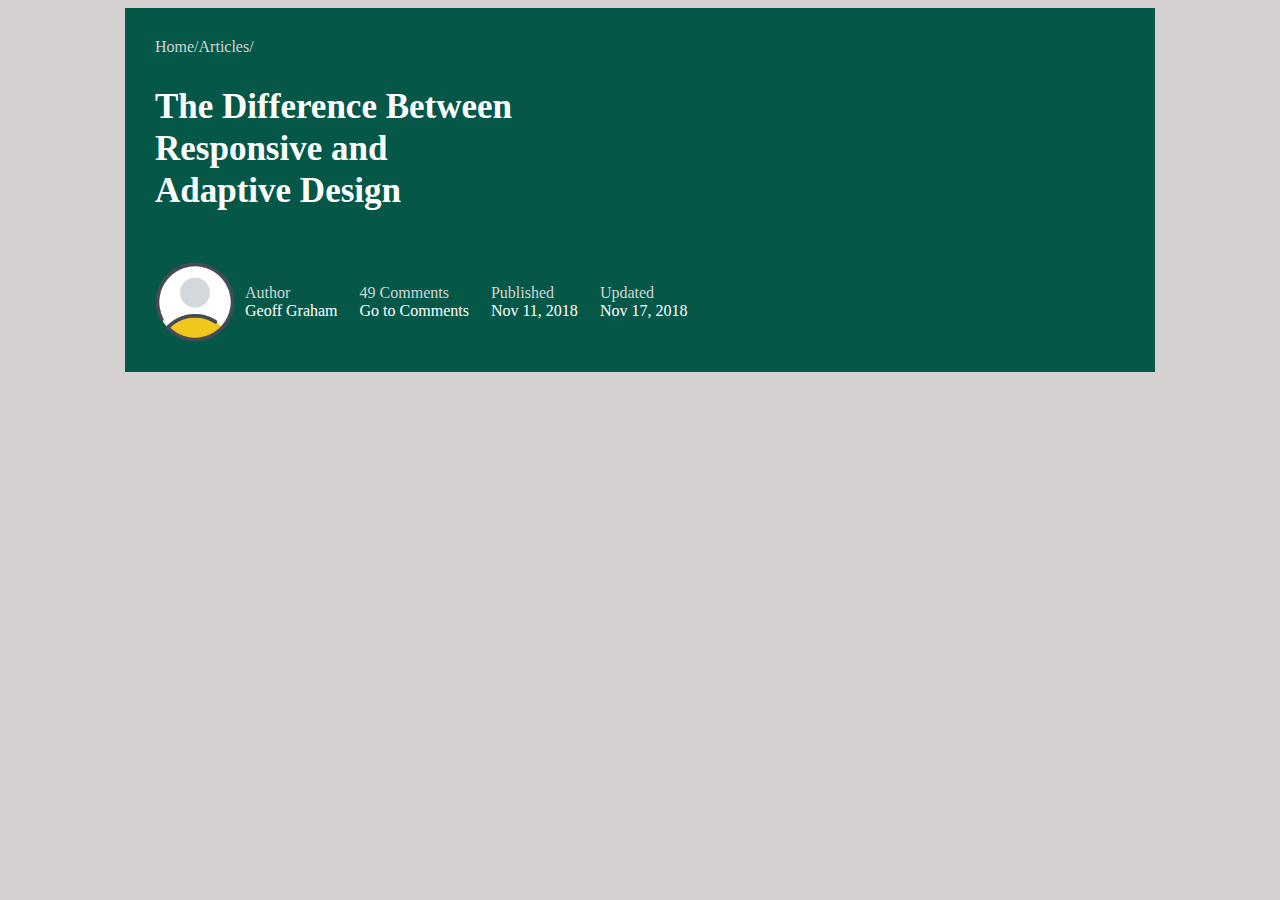
<file: дз-1/index.html>
<!DOCTYPE html>
<html lang="en">

<head>
  <meta charset="UTF-8">
  <meta http-equiv="X-UA-Compatible" content="IE=edge">
  <meta name="viewport" content="width=device-width, initial-scale=1.0">
  <link rel="stylesheet" href="style/style.css">
  <title>Document</title>
</head>

<body>
  <main>
    <div class="container">
      <div class="text">Home/Articles/</div>
      <div class="title">
        The Difference Between </br> Responsive and </br> Adaptive Design
      </div>
      <div class="user">
        <div class="user-logo">
          <img src="img/account.png" alt="">
        </div>
        <div class="user-information">
          <div class="user-information__row">
            <div class="text__one">Author</div>
            <div class="text__two">Geoff Graham</div>
          </div>
          <div class="user-information__row">
            <div class="text__one">49 Comments</div>
            <div class="text__two">Go to Comments</div>
          </div>
          <div class="user-information__row">
            <div class="text__one">Published</div>
            <div class="text__two">Nov 11, 2018</div>
          </div>
          <div class="user-information__row">
            <div class="text__one">Updated</div>
            <div class="text__two">Nov 17, 2018</div>
          </div>
        </div>
      </div>
    </div>
  </main>


</body>

</html>
</file>
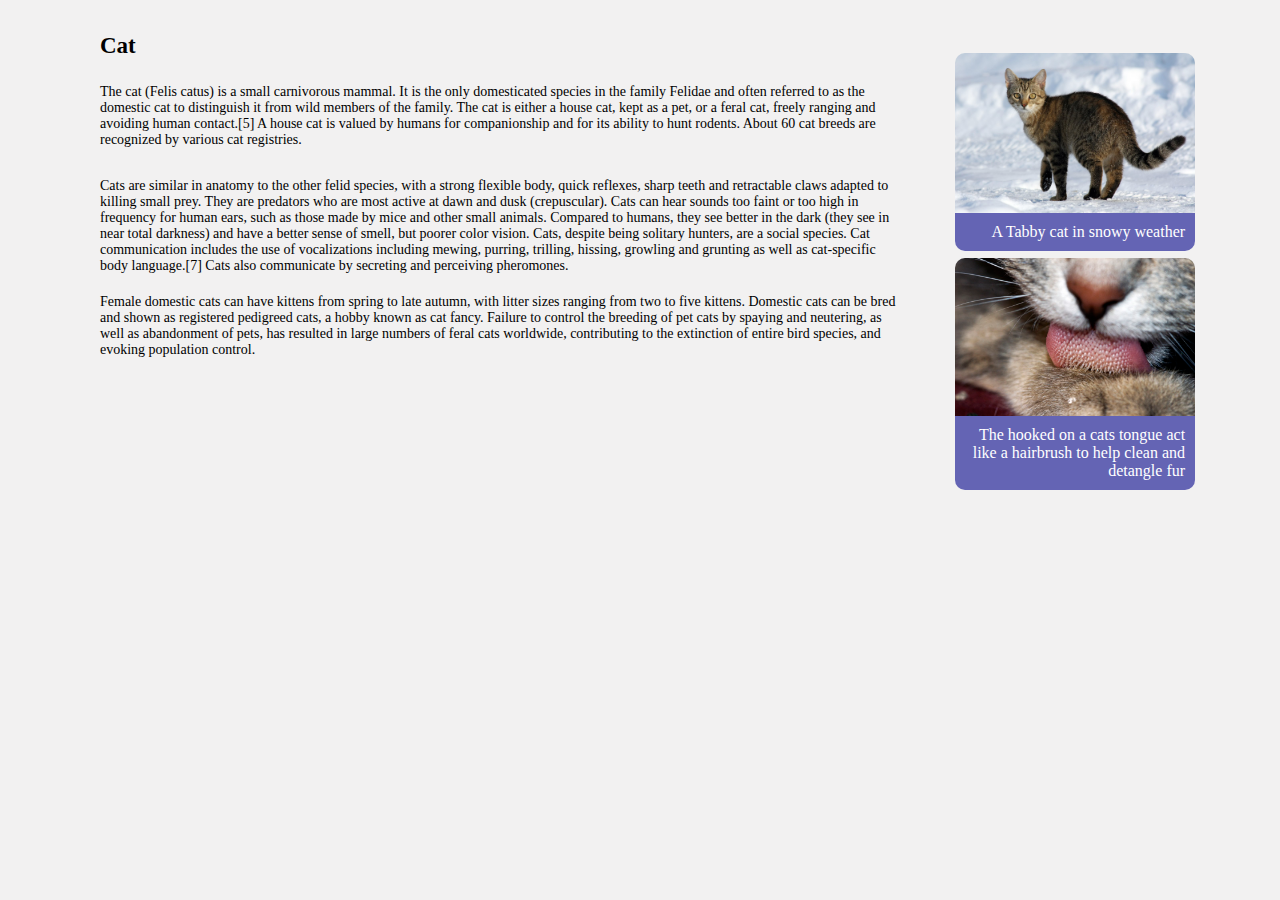
<file: дз-2/index.html>
<!DOCTYPE html>
<html lang="en">

<head>
    <meta charset="UTF-8">
    <meta http-equiv="X-UA-Compatible" content="IE=edge">
    <meta name="viewport" content="width=device-width, initial-scale=1.0">
    <link rel="stylesheet" href="style/style.css">
    <title>Document</title>
</head>

<body>
    <div class="container">
        <div class="information">
            <div class="information__title">Cat</div></br>
            <div class="information__subtitle-one">The cat (Felis catus) is a small carnivorous mammal. It is the only
                domesticated species in the family Felidae and often referred to as the domestic cat to distinguish it
                from wild members of the family. The cat is either a house cat, kept as a pet, or a feral cat, freely
                ranging and avoiding human contact.[5] A house cat is valued by humans for companionship and for its
                ability to hunt rodents. About 60 cat breeds are recognized by various cat registries.</div></br>
            <div class="information__image">
                <div class="image__row">
                    <img src="img/cat1.jpg" alt="">
                    <div class="image__text">
                        <p>A Tabby cat in snowy weather </p>
                    </div>
                </div>
                <div class="image__row">
                    <img src="img/cat2.jpg" alt="">
                    <div class="image__text">
                        <p>The hooked on a cats tongue act like a hairbrush to help clean and detangle fur</p>
                    </div>
                </div>
            </div>

            <div class="information__subtitle-two">Cats are similar in anatomy to the other felid species, with a strong
                flexible body, quick reflexes, sharp teeth and retractable claws adapted to killing small prey. They are
                predators who are most active at dawn and dusk (crepuscular). Cats can hear sounds too faint or too high
                in frequency for human ears, such as those made by mice and other small animals. Compared to humans,
                they see better in the dark (they see in near total darkness) and have a better sense of smell, but
                poorer color vision. Cats, despite being solitary hunters, are a social species. Cat communication
                includes the use of vocalizations including mewing, purring, trilling, hissing, growling and grunting as
                well as cat-specific body language.[7] Cats also communicate by secreting and perceiving pheromones.
            </div></br>
            <div class="information__subtitle-thre">Female domestic cats can have kittens from spring to late autumn,
                with litter sizes ranging from two to five kittens. Domestic cats can be bred and shown as registered
                pedigreed cats, a hobby known as cat fancy. Failure to control the breeding of pet cats by spaying and
                neutering, as well as abandonment of pets, has resulted in large numbers of feral cats worldwide,
                contributing to the extinction of entire bird species, and evoking population control.</div>
        </div>

</body>

</html>
</file>
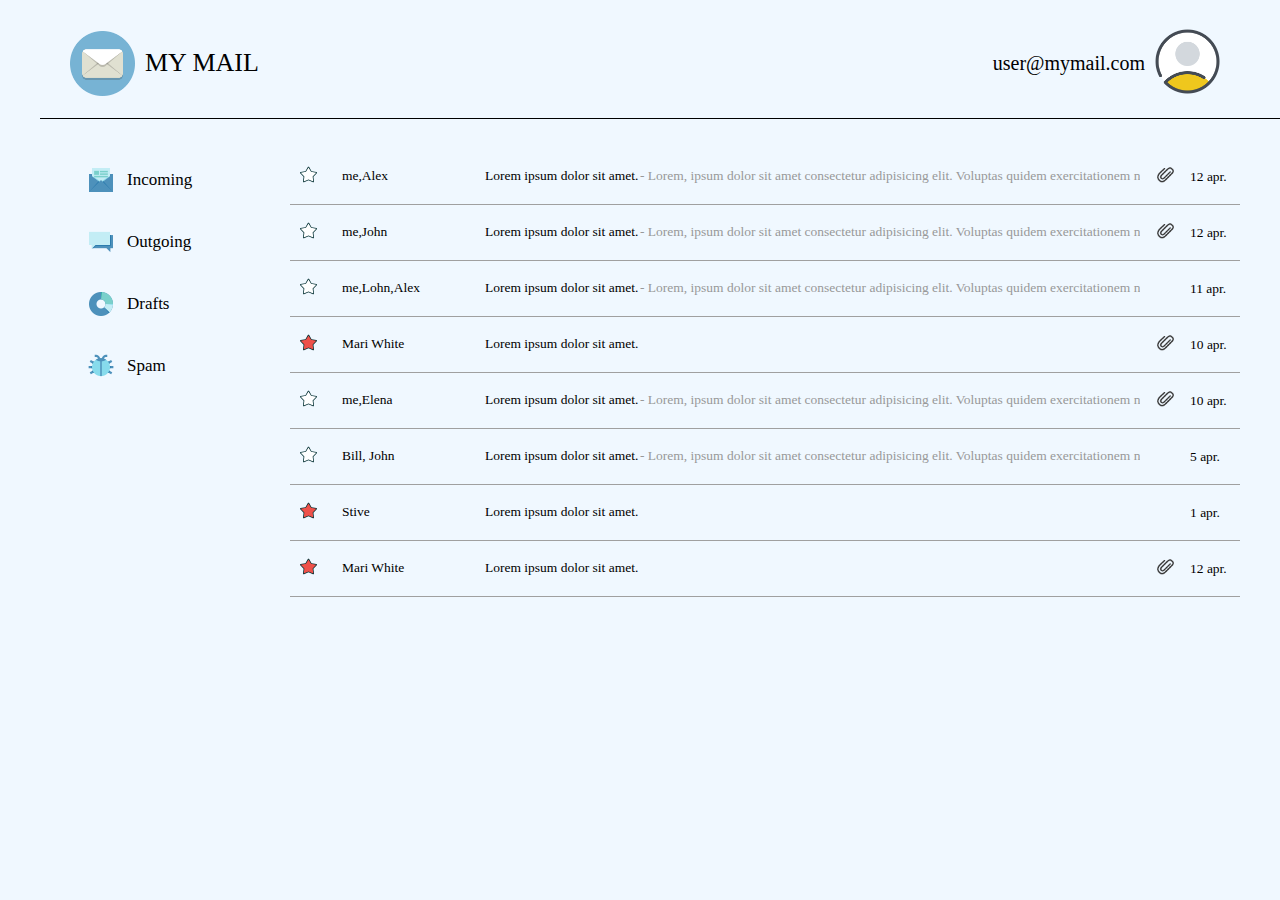
<file: дз-3/index.html>
<!DOCTYPE html>
<html lang="en">

<head>
    <meta charset="UTF-8">
    <meta http-equiv="X-UA-Compatible" content="IE=edge">
    <meta name="viewport" content="width=device-width, initial-scale=1.0">
    <link rel="stylesheet" href="style/style.css">
    <title>Document</title>
</head>

<body>
    <div class="container">
        <header class="header">
            <div class="header__icon">
                <img src="img/mail.png" alt="">
                <div class="text">MY MAIL</div>
            </div>
            <div class="header-account">
                <div class="header-account__gmail">user@mymail.com</div>
                <div class="header-account__photo">
                    <img src="img/account.png" alt="">
                </div>
            </div>
        </header>
        <main class="main">
            <div class="main-menu">
                <div class="main-menu__row">
                    <a href="">
                        <img src="img/incom.png" alt="" class="icon-menu">
                        <div class="text-menu">Incoming</div>
                    </a>
                </div>
                <div class="main-menu__row">
                    <a href="">
                        <img src="img/outcom.png" alt="" class="icon-menu">
                        <div class="text-menu">Outgoing</div>
                    </a>
                </div>
                <div class="main-menu__row">
                    <a href="">
                        <img src="img/draft.png" alt="" class="icon-menu">
                        <div class="text-menu">Drafts</div>
                    </a>
                </div>
                <div class="main-menu__row">
                    <a href="">
                        <img src="img/spam.png" alt="" class="icon-menu">
                        <div class="text-menu">Spam</div>
                    </a>
                </div>
            </div>
            <div class="main-information">
                <div class="main-information__row">
                    <div class="row__icon">
                        <img src="img/star1.svg" alt="">
                    </div>
                    <div class="row__inform">
                        <div class="inform__name">me,Alex</div>
                        <div class="inform__title">Lorem ipsum dolor sit amet.</div>
                        <div class="inform__subtitle"> - Lorem, ipsum dolor sit amet consectetur adipisicing elit.
                            Voluptas quidem exercitationem nemo ratione quae iusto?</div>
                    </div>
                    <div class="row__add">
                        <div class="add__file">
                            <img src="img/attach_26.png" alt="">
                        </div>
                        <div class="add__date">12 apr.</div>
                    </div>
                </div>
                <div class="main-information__row">
                    <div class="row__icon">
                        <img src="img/star1.svg" alt="">
                    </div>
                    <div class="row__inform">
                        <div class="inform__name">me,John</div>
                        <div class="inform__title">Lorem ipsum dolor sit amet.</div>
                        <div class="inform__subtitle"> - Lorem, ipsum dolor sit amet consectetur adipisicing elit.
                            Voluptas quidem exercitationem nemo ratione quae iusto?</div>
                    </div>
                    <div class="row__add">
                        <div class="add__file">
                            <img src="img/attach_26.png" alt="">
                        </div>
                        <div class="add__date">12 apr.</div>
                    </div>
                </div>
                <div class="main-information__row">
                    <div class="row__icon">
                        <img src="img/star1.svg" alt="">
                    </div>
                    <div class="row__inform">
                        <div class="inform__name">me,Lohn,Alex</div>
                        <div class="inform__title">Lorem ipsum dolor sit amet.</div>
                        <div class="inform__subtitle"> - Lorem, ipsum dolor sit amet consectetur adipisicing elit.
                            Voluptas quidem exercitationem nemo ratione quae iusto?</div>
                    </div>
                    <div class="row__add">
                        <div class="add__file">

                        </div>
                        <div class="add__date">11 apr.</div>
                    </div>
                </div>
                <div class="main-information__row">
                    <div class="row__icon">
                        <img src="img/star2.svg" alt="">
                    </div>
                    <div class="row__inform">
                        <div class="inform__name">Mari White</div>
                        <div class="inform__title">Lorem ipsum dolor sit amet.</div>
                        <div class="inform__subtitle"> </div>
                    </div>
                    <div class="row__add">
                        <div class="add__file">
                            <img src="img/attach_26.png" alt="">
                        </div>
                        <div class="add__date">10 apr.</div>
                    </div>
                </div>
                <div class="main-information__row">
                    <div class="row__icon">
                        <img src="img/star1.svg" alt="">
                    </div>
                    <div class="row__inform">
                        <div class="inform__name">me,Elena</div>
                        <div class="inform__title">Lorem ipsum dolor sit amet.</div>
                        <div class="inform__subtitle"> - Lorem, ipsum dolor sit amet consectetur adipisicing elit.
                            Voluptas quidem exercitationem nemo ratione quae iusto?</div>
                    </div>
                    <div class="row__add">
                        <div class="add__file">
                            <img src="img/attach_26.png" alt="">
                        </div>
                        <div class="add__date">10 apr.</div>
                    </div>
                </div>
                <div class="main-information__row">
                    <div class="row__icon">
                        <img src="img/star1.svg" alt="">
                    </div>
                    <div class="row__inform">
                        <div class="inform__name">Bill, John</div>
                        <div class="inform__title">Lorem ipsum dolor sit amet.</div>
                        <div class="inform__subtitle"> - Lorem, ipsum dolor sit amet consectetur adipisicing elit.
                            Voluptas quidem exercitationem nemo ratione quae iusto?</div>
                    </div>
                    <div class="row__add">
                        <div class="add__file">

                        </div>
                        <div class="add__date">5 apr.</div>
                    </div>
                </div>
                <div class="main-information__row">
                    <div class="row__icon">
                        <img src="img/star2.svg" alt="">
                    </div>
                    <div class="row__inform">
                        <div class="inform__name">Stive</div>
                        <div class="inform__title">Lorem ipsum dolor sit amet.</div>
                        <div class="inform__subtitle"> </div>
                    </div>
                    <div class="row__add">
                        <div class="add__file">

                        </div>
                        <div class="add__date">1 apr.</div>
                    </div>
                </div>
                <div class="main-information__row">
                    <div class="row__icon">
                        <img src="img/star2.svg" alt="">
                    </div>
                    <div class="row__inform">
                        <div class="inform__name">Mari White</div>
                        <div class="inform__title">Lorem ipsum dolor sit amet.</div>
                        <div class="inform__subtitle"></div>
                    </div>
                    <div class="row__add">
                        <div class="add__file">
                            <img src="img/attach_26.png" alt="">
                        </div>
                        <div class="add__date">12 apr.</div>
                    </div>
                </div>

            </div>
        </main>
    </div>
</body>

</html>
</file>
<file: дз-1/style/style.css>
body{
    background-color: rgb(213, 209, 209);
}
.container{
    background-color: rgb(5, 88, 72);
    padding: 30px 0 30px 30px;
    max-width: 1000px;
    margin: auto;
}
.text{
    color: rgb(210, 212, 214);
}
.title{
    margin-top: 30px;
    font-size: 35px;
    color: #fff;
    line-height: 1.2;
    font-weight: 900;
}
.user{
    display: flex;
    align-items: center;
    margin-top: 50px;
}
.user-logo{
    max-width: 80px;
    max-height: 80px;
    border-radius: 50%;
}
@media screen and (max-width:700px) {
    .user-logo{
        max-width: 100px;
        max-height: 100px;  
    }
    
}
img{
    width: 80px;
    height: 100%;
}
.user-information{
    display: flex;
    align-items: center;
}
.user-information__row{
    padding: 0 12px 0 10px;
}
@media screen and (max-width:600px) {
    .user-information{   
    display: flex;
    flex-wrap: wrap; 
    } 
}
@media screen and (max-width:600px) {
    .user-information__row{
     margin: 25px;
     padding-left: 20px;
    }
}
.text__one{
    color: rgb(210, 212, 214);
}
.text__two{
    color: #fff;
    min-width: 100%;
}
@media screen and (max-width:600px) {
    .container{
      padding: 20px; 
    }
}
</file>
<file: дз-2/style/style.css>
body {
    background-color: rgb(242, 241, 241);
}

.container {
    max-width: 1100px;
    margin: auto;
    position: relative;
    padding: 5px;
}

.information__title {
    display: inline-block;
    font-size: 23px;
    font-weight: 900;
    margin: 20px 0 15px 10px;
}

.information__image {
    display: inline-block;
    position: absolute;
    top: 0;
    right: 0;
}

img {
    max-width: 240px;
    display: block;
    margin-top: 45px;
    border-radius: 10px 10px 0 0;
    position: relative;

}

.information__subtitle-one {
    max-width: 800px;
    display: inline-block;
    margin: 10px 260px 20px 10px;
    font-size: 14px;
}

.information__subtitle-two {
    max-width: 800px;
    display: inline-block;
    margin: 10px 265px 10px 10px;
    font-size: 14px;
}

.information__subtitle-thre {
    max-width: 800px;
    display: inline-block;
    margin: 10px 265px 15px 10px;
    font-size: 14px;
}

.image__text {
    position: absolute;
    top: 100;
    left: 0;
    background-color: rgb(100, 100, 180);
    text-align: right;
    border-radius: 0 0 10px 10px;
    padding: 10px;
    width: 91.7%;
    color: #fff;
}

p {
    margin: 0;
}

@media screen and (max-width:800px) {
    .information__image {
        position: relative;
        padding: 5px;
    }

}

@media screen and (max-width:800px) {
    .information__image img {
        display: inline-block;
        margin: 5px 0px 5px 15px;
        max-width: 352px;
        width: 100%;
        padding: 3px 1px 3px 0;
    }

}

@media screen and (max-width:800px) {
    .information__subtitle-one {
        margin: 10px 5px 10px 10px;
        max-width: 745px;
    }

}

@media screen and (max-width:800px) {
    .information__subtitle-two {
        margin: 80px 5px 10px 10px;
        max-width: 745px;
    }

}

@media screen and (max-width:800px) {
    .information__subtitle-thre {
        margin: 10px 5px 10px 10px;
        max-width: 745px;
    }

}

@media screen and (max-width:800px) {
    .image__text {
        max-width: 353px;
        width: 100%;
        position: absolute;
        top: 95%;
        left: 0;
        margin-left: 15px;
        display: flex;
        justify-content: flex-end;
        padding: 5px 0px 5px 0px;
    }

}

@media screen and (max-width:800px) {
    .image__row {
        display: flex;
        margin-right: 20px;
        position: relative;
    }

}

@media screen and (max-width:800px) {
    .information__image {
        display: flex;

    }

}
@media screen and (max-width:800px) {
    p {
        max-width: 435px;
        padding: 0;
        margin: 7px;
    }

}

@media screen and (max-width:600px) {
    .information__image {
        display: block;
    }

}

@media screen and (max-width:600px) {
    .image__row img {
        max-width: 100%;
    }

}

@media screen and (max-width:600px) {
    .image__row {
        margin-bottom: 40px;
    }

}

@media screen and (max-width:600px) {
    .image__text {
        max-width: 800px;
        width: 100%;
        position: absolute;
        top: 95%;
        left: 0;
        margin-left: 15px;
        display: flex;
        justify-content: flex-end;
        padding: 5px 0px 5px 0px;
    }

}

@media screen and (max-width:600px) {
    p {
        max-width: 475px;
        padding: 0;
        margin: 7px;
        font-size: 18px;

    }

}

@media screen and (max-width:600px) {
    .information__subtitle-two {
        margin: 35px 5px 10px 10px;
        max-width: 745px;
    }

}
</file>
<file: дз-3/style/style.css>
body {
    background-color: aliceblue;
    font-size: 13.5px;
}

.container {
    max-width: 1200px;
    margin: auto;
}

.header {
    width: 100%;
    height: 70px;
    display: flex;
    justify-content: space-between;
    align-items: center;
    border-bottom: 1px solid #000;
    padding: 20px;
}

.header__icon {
    display: flex;
    align-items: center;
}

img {
    max-width: 65px;
    margin: 10px;
}

.text {
    font-size: 26px;
    font-weight: 400;
}

.header-account {
    display: flex;
    align-items: center;
    padding: 30px;
}

.header-account__gmail {
    font-size: 20px;
}

.main {
    display: flex;
    margin-top: 30px;
}

.main-menu {
    min-width: 240px;
    margin-right: 10px;
}

.main-menu__row a {
    text-decoration: none;
    color: #000;
    display: flex;
    align-items: center;
    max-width: 250px;
    margin-left: 30px;
    padding: 5px;
}

.main-menu__row a:hover {
    background-color: rgb(248, 193, 193);
}

.text-menu {
    font-size: 17px;
}

.main-information__row {
    display: flex;
    align-items: center;
    height: 55px;
    border-bottom: 1px solid rgb(160, 160, 160);
    width: 100%;
    position: relative;
}

.main-information__row:hover {
    background-color: rgb(221, 221, 221);

}

.row__icon img {
    width: 17px;
}

.row__inform {
    display: flex;
}

.inform__name {
    margin: 15px;
    min-width: 78px;
}

.inform__title {
    margin: 15px 0 15px 50px;
    min-width: 140px;
    max-width: 155px;
    width: 100vw;
    display: inline-block;

}

.inform__subtitle {
    margin: 15px 0px 15px 0;
    overflow: hidden;
    height: 17px;
    color: rgb(152, 152, 153);
    max-width: 600px;
}

.row__add {
    display: flex;
    align-items: center;
    justify-content: flex-end;
    position: absolute;
    top: 10;
    right: 0;
    background-color: aliceblue;
    width: 100px;
    height: 50px;
}

.add__file {
    margin: 0 6px 0 0;
}

.add__date {
    min-width: 50px;
}

.add__file img {
    width: 17px;
}

@media screen and (max-width:809px) {
    .inform__name {
        margin: 15px 8px 15px 8px;
    }

}

@media screen and (max-width:800px) {
    .main-menu__row a {
        margin-left: 15px;
    }

}

@media screen and (max-width:800px) {
    .row__inform {
        display: block;
        margin: 0;
        padding: 4px 7px 7px 0;
    }

}

@media screen and (max-width:800px) {
    .inform__name {
        margin: 0;
        padding: 0;
    }

}

@media screen and (max-width:800px) {
    .inform__title {
        margin: 0;
        padding: 0;
    }

}

@media screen and (max-width:800px) {
    .inform__subtitle {
        margin: 0;
        padding: 0;
    }

}

@media screen and (max-width:800px) {
    .main-information__row {
        display: flex;
        align-items: start;
    }

}

@media screen and (max-width:800px) {
    .row__icon img {
        margin: 3px 10px 0 0;
    }

}

@media screen and (max-width:800px) {
    .add__file {
        margin-right: 20px;
    }

}

@media screen and (max-width:800px) {
    .row__add {
        height: 55px;
    }

}

@media screen and (max-width:800px) {
    .main-menu {
        max-width: 250px;
        min-width: 170px;
    }

}

@media screen and (max-width:800px) {
    .header__icon img {
        width: 40px;
    }

}

@media screen and (max-width:800px) {
    .text {
        font-size: 17px;
    }

}

@media screen and (max-width:800px) {
    .header-account__gmail {
        font-size: 17px;
    }

}

@media screen and (max-width:800px) {
    .header-account__photo img {
        width: 40px;
    }

}

@media screen and (max-width:550px) {
    .text-menu {
        display: none;
    }

}

@media screen and (max-width:550px) {
    .main-menu {
        max-width: 250px;
        min-width: 90px;
    }

}

@media screen and (max-width:550px) {
    .main-information__row {
        margin-top: 20px;
    }

}

@media screen and (max-width:800px) {
    .add__file {
        margin-right: 3px;
    }

}

@media screen and (max-width:430px) {
    .inform__subtitle {
        opacity: 0;
    }

}



.main-information__row:hover .row__add {
    background-color: rgb(221, 221, 221);
}
</file>
